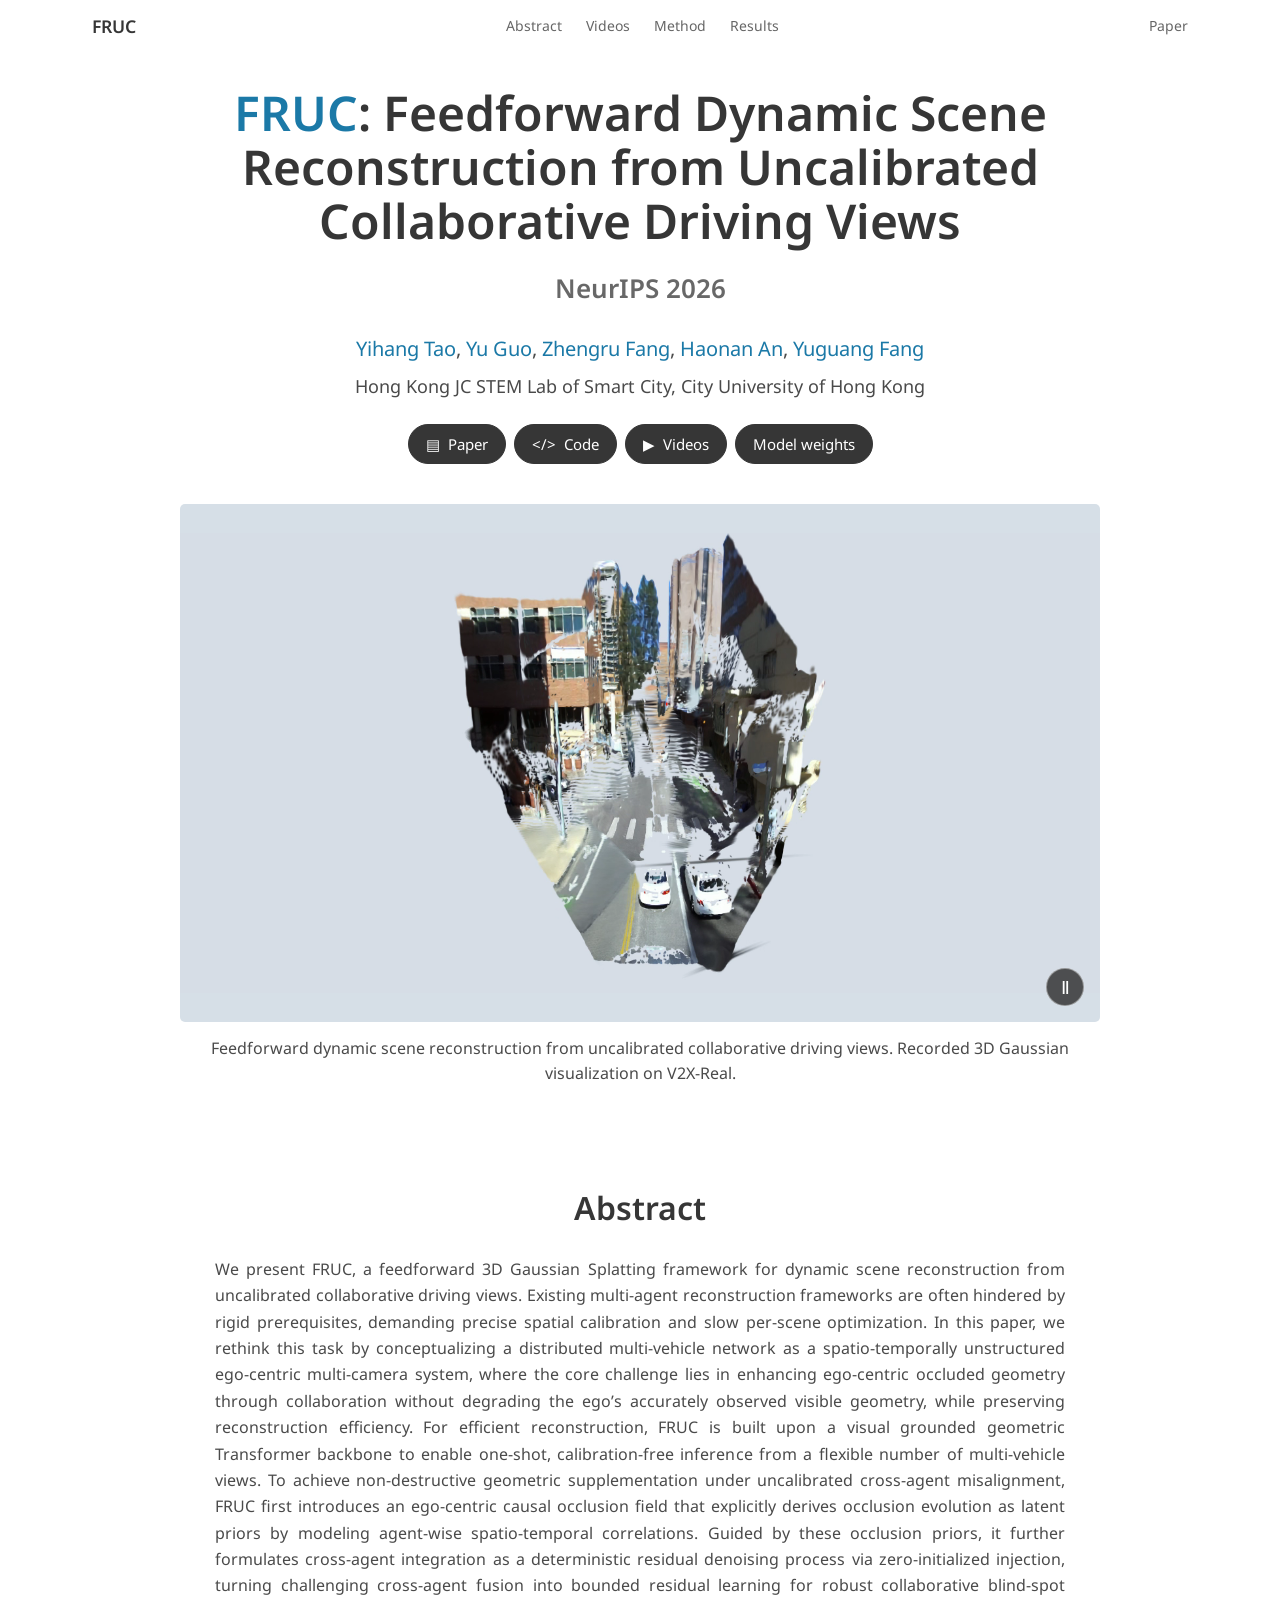
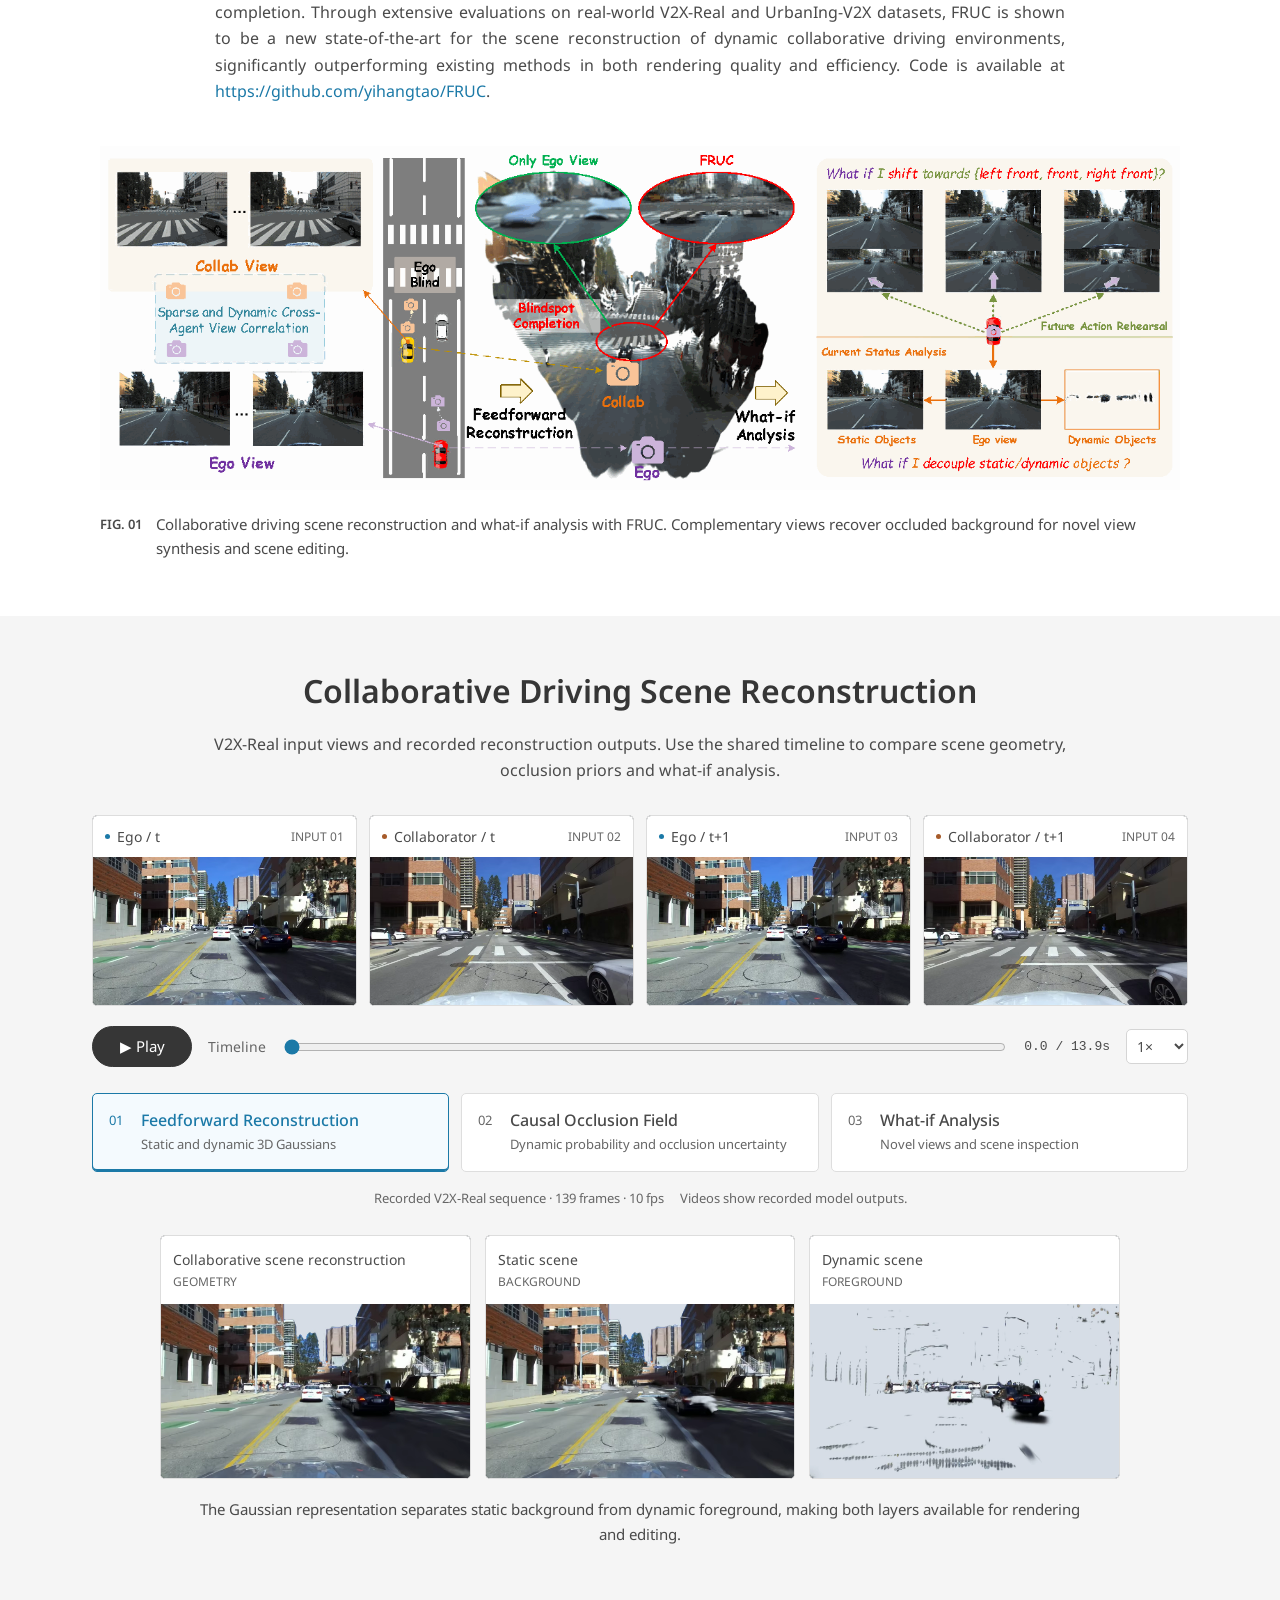
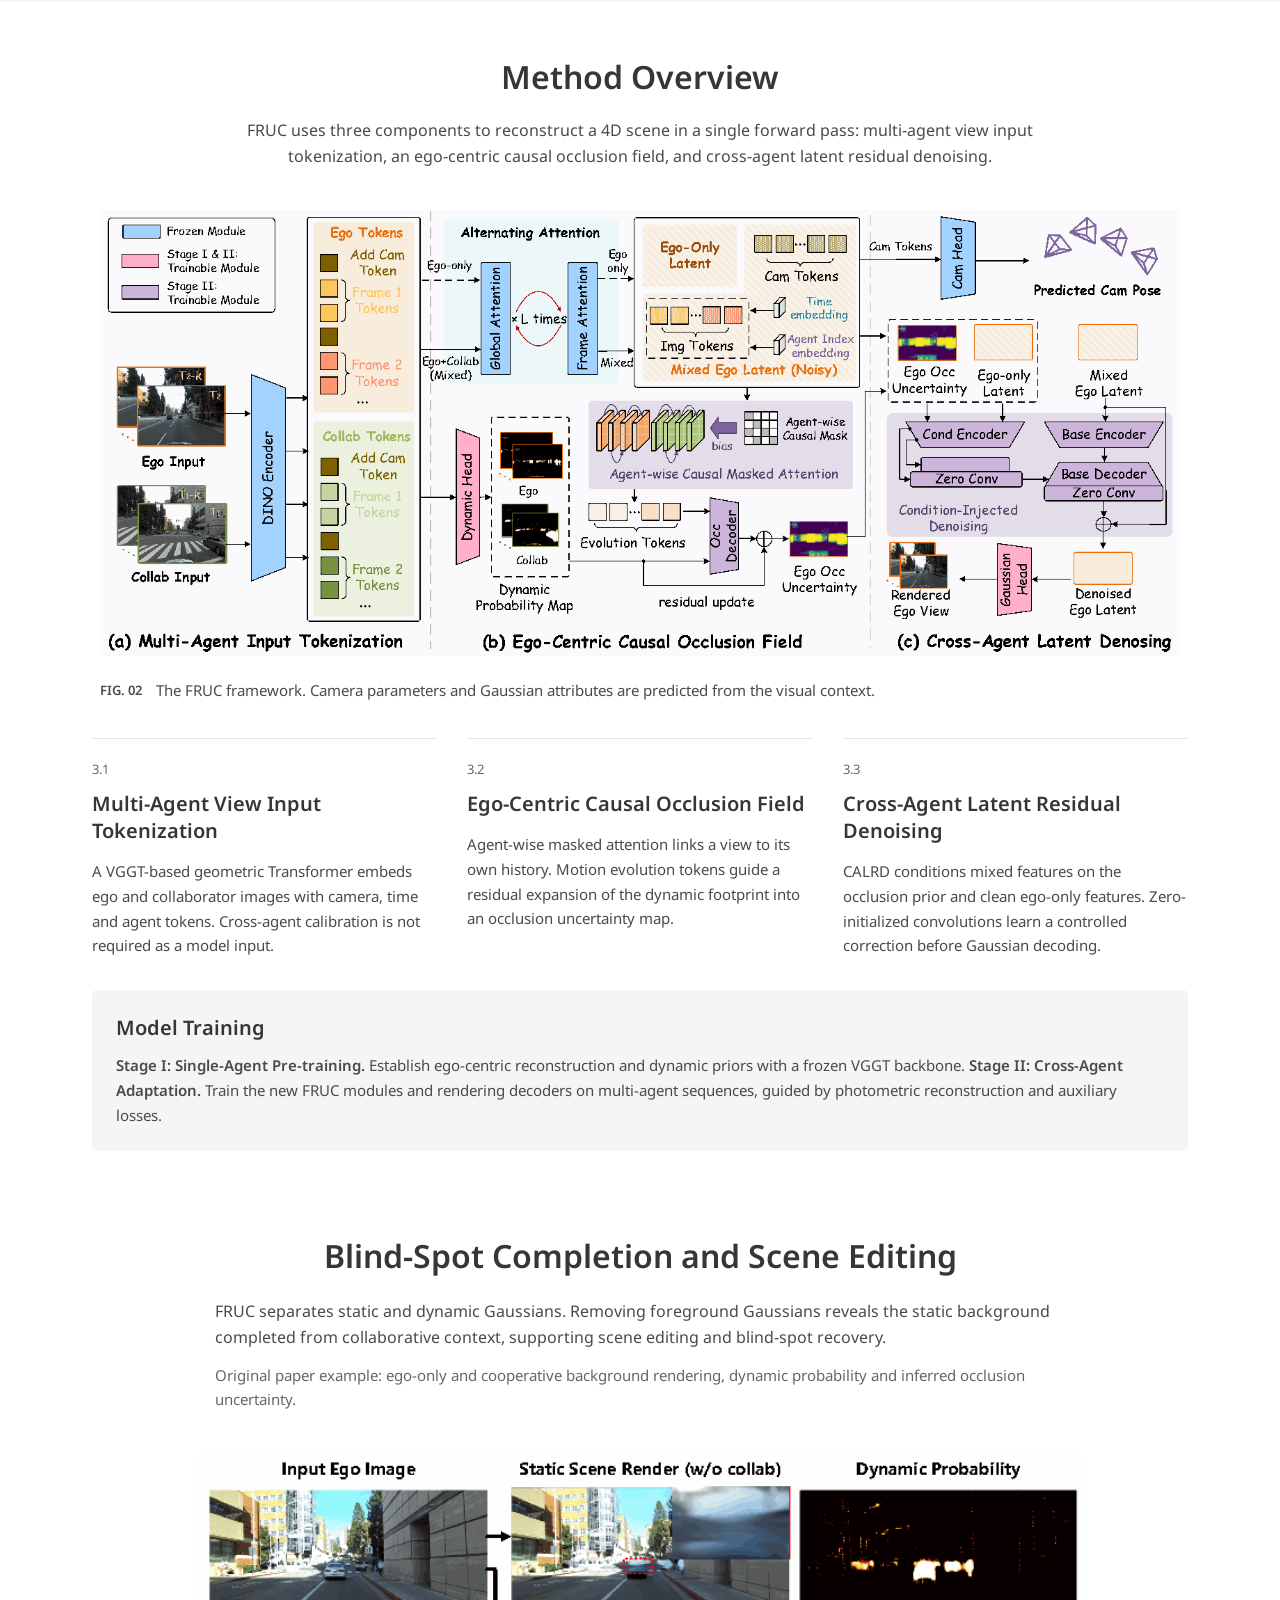
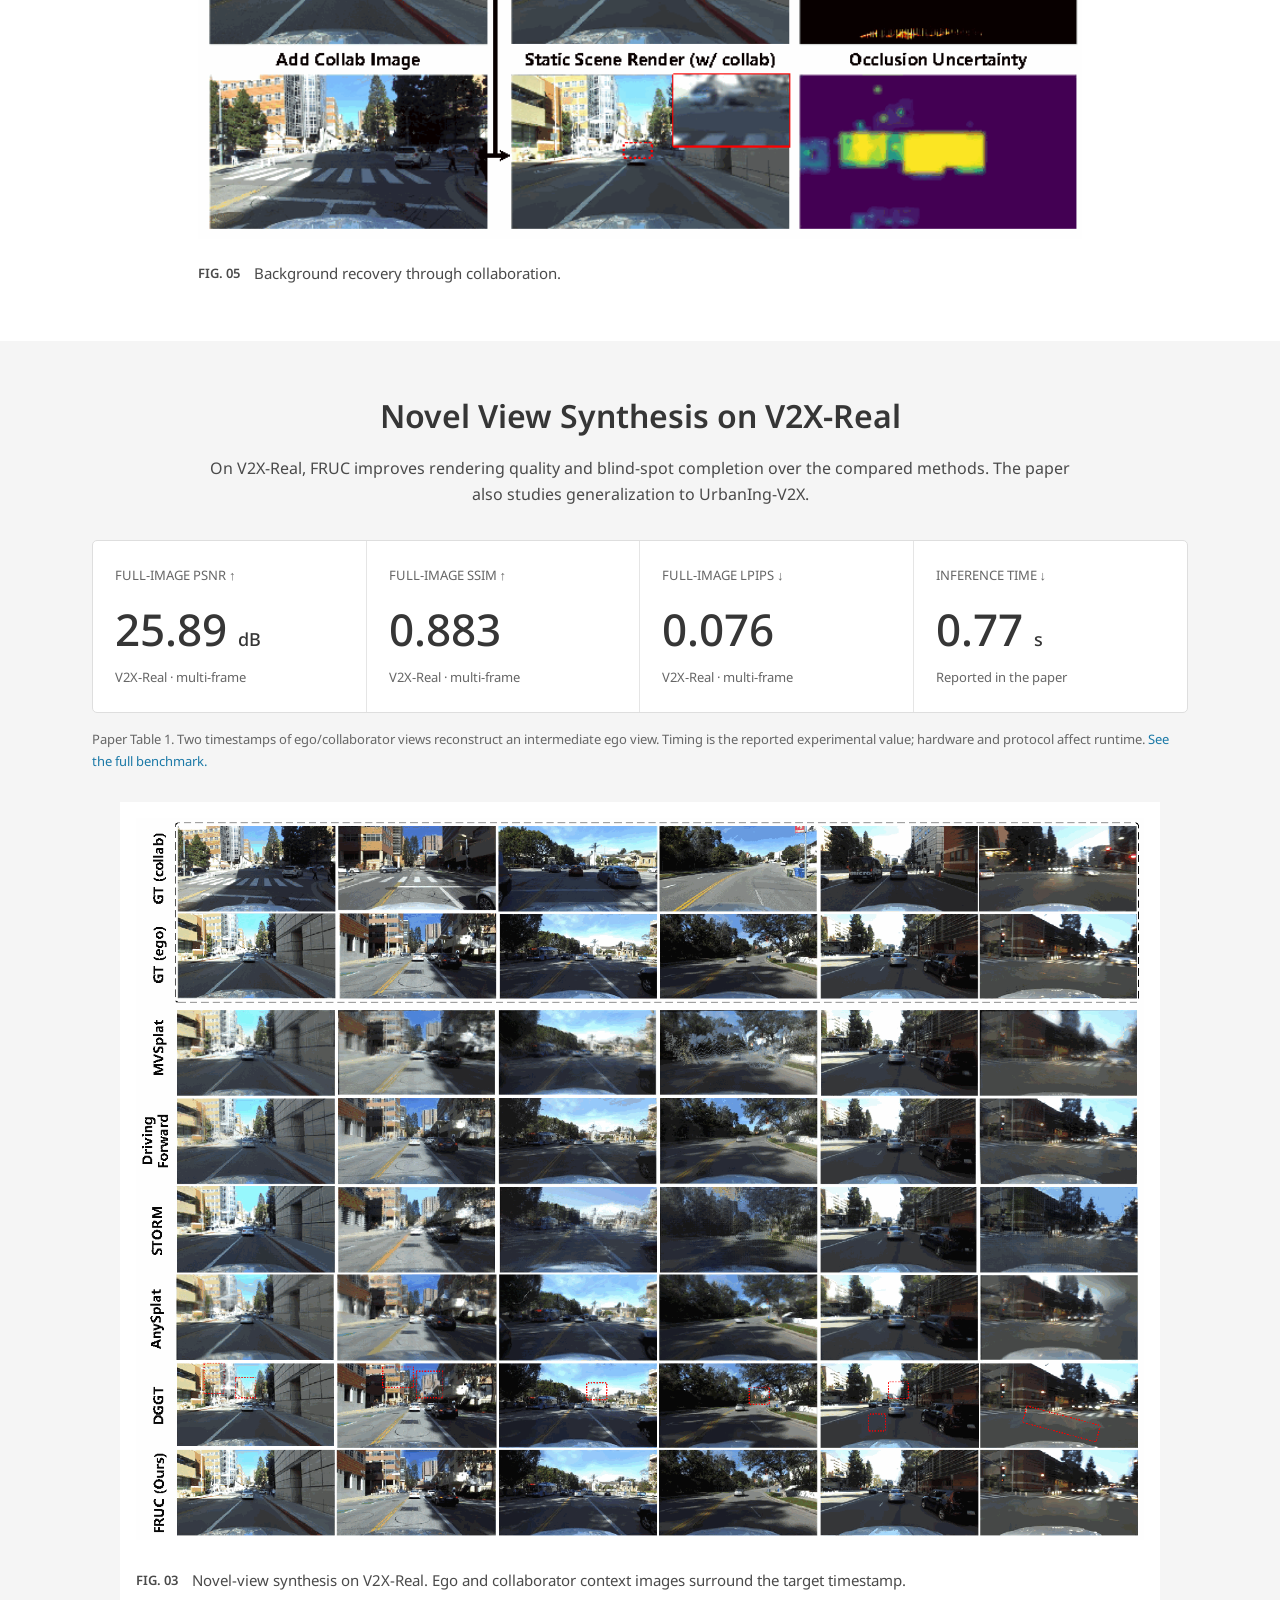
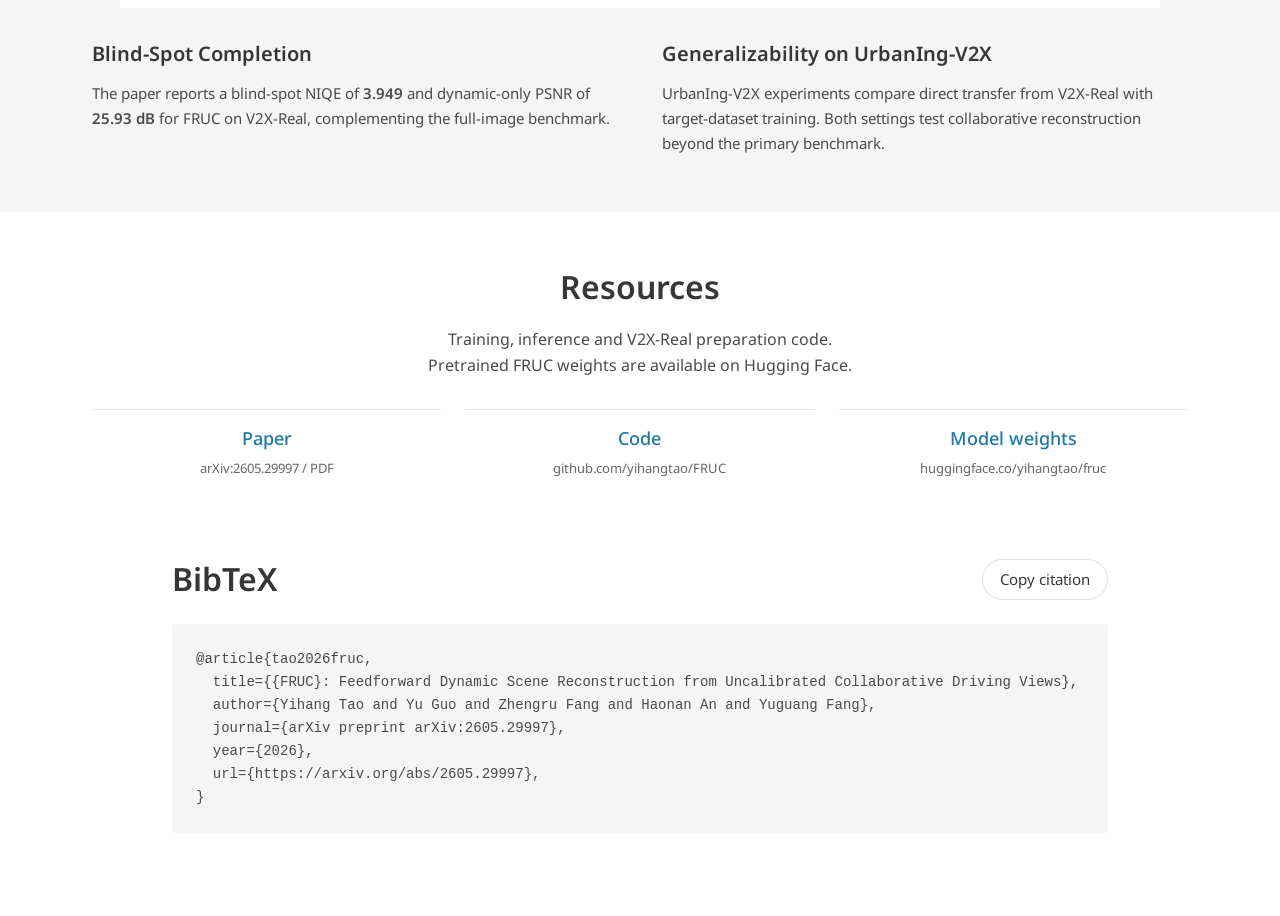
<file: docs/index.html>
<!doctype html>
<html lang="en">
<head>
  <meta charset="utf-8">
  <meta name="viewport" content="width=device-width, initial-scale=1">
  <meta name="description" content="FRUC: feedforward dynamic scene reconstruction from uncalibrated collaborative driving views. A causal occlusion field and latent residual denoising complete driving blind spots.">
  <meta name="theme-color" content="#ffffff">
  <meta property="og:title" content="FRUC · NeurIPS 2026">
  <meta property="og:description" content="Feedforward dynamic scene reconstruction from uncalibrated collaborative driving views.">
  <title>FRUC · NeurIPS 2026</title>
  <link rel="icon" type="image/svg+xml" href="data:image/svg+xml,%3Csvg xmlns='http://www.w3.org/2000/svg' viewBox='0 0 64 64'%3E%3Crect width='64' height='64' rx='14' fill='%231b79a7'/%3E%3Cpath d='M18 46V18h28v7H26v6h16v7H26v8' fill='%23ffffff'/%3E%3C/svg%3E">
  <meta name="citation_title" content="FRUC: Feedforward Dynamic Scene Reconstruction from Uncalibrated Collaborative Driving Views">
  <meta name="citation_author" content="Yihang Tao">
  <meta name="citation_author" content="Yu Guo">
  <meta name="citation_author" content="Zhengru Fang">
  <meta name="citation_author" content="Haonan An">
  <meta name="citation_author" content="Yuguang Fang">
  <meta name="citation_journal_title" content="arXiv preprint arXiv:2605.29997">
  <meta name="citation_publication_date" content="2026">
  <meta name="citation_pdf_url" content="https://arxiv.org/pdf/2605.29997">
  <link rel="preconnect" href="https://fonts.googleapis.com">
  <link rel="preconnect" href="https://fonts.gstatic.com" crossorigin>
  <link rel="stylesheet" href="https://fonts.googleapis.com/css?family=Google+Sans|Noto+Sans&amp;display=swap">
  <link rel="stylesheet" href="assets/site.css">
  <script src="assets/site.js" defer></script>
</head>
<body>
  <a class="skip" href="#main">Skip to content</a>
  <header class="header">
    <a class="wordmark" href="#top" aria-label="FRUC home">FRUC<span class="brand-square"></span></a>
    <nav aria-label="Main navigation">
      <a href="#overview">Abstract</a><a href="#explorer">Videos</a><a href="#method">Method</a><a href="#results">Results</a>
    </nav>
    <a class="nav-paper" href="https://arxiv.org/pdf/2605.29997" target="_blank" rel="noopener">Paper</a>
  </header>
  <main id="main">
    <section class="hero wrap" id="top" aria-labelledby="hero-title">
      <div class="hero-copy">
        <h1 id="hero-title"><span class="title-acronym">FRUC</span>: Feedforward Dynamic Scene Reconstruction from Uncalibrated Collaborative Driving Views</h1>
        <p class="publication-venue">NeurIPS 2026</p>
        <p class="authors"><span>Yihang Tao</span>, <span>Yu Guo</span>, <span>Zhengru Fang</span>, <span>Haonan An</span>, <span>Yuguang Fang</span></p>
        <p class="affiliation">Hong Kong JC STEM Lab of Smart City, City University of Hong Kong</p>
        <div class="hero-actions">
          <a class="button publication-button" href="https://arxiv.org/pdf/2605.29997" target="_blank" rel="noopener"><span aria-hidden="true">▤</span> Paper</a>
          <a class="button publication-button" href="https://github.com/yihangtao/FRUC" target="_blank" rel="noopener"><span aria-hidden="true">&lt;/&gt;</span> Code</a>
          <a class="button publication-button" href="#explorer"><span aria-hidden="true">▶</span> Videos</a>
          <a class="button publication-button" href="https://huggingface.co/yihangtao/fruc" target="_blank" rel="noopener">Model weights</a>
        </div>
      </div>
      <div class="hero-visual">
        <div class="hero-media">
          <video id="hero-video" autoplay muted loop playsinline preload="auto" aria-label="Recorded 3D reconstruction visualization" poster="assets/figures/teaser.png"><source src="assets/videos/viewer.webm" type="video/webm"></video>
          <div class="visual-overlay"><button id="hero-toggle" class="round-button" aria-label="Pause hero video">Ⅱ</button></div>
        </div>
        <p class="visual-caption">Feedforward dynamic scene reconstruction from uncalibrated collaborative driving views. Recorded 3D Gaussian visualization on V2X-Real.</p>
      </div>
    </section>


    <section class="section wrap" id="overview" aria-labelledby="overview-title">
      <div class="section-heading"><h2 id="overview-title">Abstract</h2></div>
      <div class="overview-copy"><p>We present FRUC, a feedforward 3D Gaussian Splatting framework for dynamic scene reconstruction from uncalibrated collaborative driving views. Existing multi-agent reconstruction frameworks are often hindered by rigid prerequisites, demanding precise spatial calibration and slow per-scene optimization. In this paper, we rethink this task by conceptualizing a distributed multi-vehicle network as a spatio-temporally unstructured ego-centric multi-camera system, where the core challenge lies in enhancing ego-centric occluded geometry through collaboration without degrading the ego’s accurately observed visible geometry, while preserving reconstruction efficiency. For efficient reconstruction, FRUC is built upon a visual grounded geometric Transformer backbone to enable one-shot, calibration-free inference from a flexible number of multi-vehicle views. To achieve non-destructive geometric supplementation under uncalibrated cross-agent misalignment, FRUC first introduces an ego-centric causal occlusion field that explicitly derives occlusion evolution as latent priors by modeling agent-wise spatio-temporal correlations. Guided by these occlusion priors, it further formulates cross-agent integration as a deterministic residual denoising process via zero-initialized injection, turning challenging cross-agent fusion into bounded residual learning for robust collaborative blind-spot completion. Through extensive evaluations on real-world V2X-Real and UrbanIng-V2X datasets, FRUC is shown to be a new state-of-the-art for the scene reconstruction of dynamic collaborative driving environments, significantly outperforming existing methods in both rendering quality and efficiency. Code is available at <a href="https://github.com/yihangtao/FRUC" target="_blank" rel="noopener">https://github.com/yihangtao/FRUC</a>.</p></div>
      <figure class="paper-figure full-span"><button class="figure-button" data-figure="assets/figures/teaser.png" data-caption="Figure 1 · Collaborative driving reconstruction and what-if analysis." aria-label="Enlarge paper overview figure"><img src="assets/figures/teaser.png" alt="Paper overview: ego and collaborative inputs, blind-spot recovery, novel viewpoints and static/dynamic separation." loading="lazy"><span class="enlarge">＋ View figure</span></button><figcaption><span>FIG. 01</span> Collaborative driving scene reconstruction and what-if analysis with FRUC. Complementary views recover occluded background for novel view synthesis and scene editing.</figcaption></figure>
    </section>

    <section class="explorer-section" id="explorer" aria-labelledby="explorer-title">
      <div class="wrap">
        <div class="section-intro"><div><h2 id="explorer-title">Collaborative Driving Scene Reconstruction</h2></div><p>V2X-Real input views and recorded reconstruction outputs. Use the shared timeline to compare scene geometry, occlusion priors and what-if analysis.</p></div>
        <div class="input-grid" aria-label="Synchronized ego and collaborator input videos">
          <figure class="video-tile"><figcaption><span class="view-dot ego-dot"></span>Ego / t <span>INPUT 01</span></figcaption><video class="sync-video" data-stream="ego_frame_t" muted playsinline preload="metadata" aria-label="Ego input at t"><source src="assets/videos/ego_frame_t.webm" type="video/webm"></video></figure>
          <figure class="video-tile"><figcaption><span class="view-dot collab-dot"></span>Collaborator / t <span>INPUT 02</span></figcaption><video class="sync-video" data-stream="collab_frame_t" muted playsinline preload="metadata" aria-label="Collaborator input at t"><source src="assets/videos/collab_frame_t.webm" type="video/webm"></video></figure>
          <figure class="video-tile"><figcaption><span class="view-dot ego-dot"></span>Ego / t+1 <span>INPUT 03</span></figcaption><video class="sync-video" data-stream="ego_frame_t1" muted playsinline preload="metadata" aria-label="Ego input at t plus one"><source src="assets/videos/ego_frame_t1.webm" type="video/webm"></video></figure>
          <figure class="video-tile"><figcaption><span class="view-dot collab-dot"></span>Collaborator / t+1 <span>INPUT 04</span></figcaption><video class="sync-video" data-stream="collab_frame_t1" muted playsinline preload="metadata" aria-label="Collaborator input at t plus one"><source src="assets/videos/collab_frame_t1.webm" type="video/webm"></video></figure>
        </div>
        <div class="player-controls">
          <button id="play-toggle" class="button primary" aria-label="Play synchronized videos">▶ Play</button>
          <label class="timeline-label" for="timeline">Timeline</label><input id="timeline" type="range" min="0" max="13.9" value="0" step="0.1" aria-label="Seek all videos">
          <output id="time-display" for="timeline">0.0 / 13.9s</output>
          <label class="sr-only" for="speed">Playback speed</label><select id="speed"><option value="0.5">0.5×</option><option value="1" selected>1×</option><option value="1.5">1.5×</option></select>
        </div>
        <p id="video-status" class="sr-only" role="status" aria-live="polite"></p>
        <div class="explorer-layout">
          <aside class="explorer-sidebar"><div role="tablist" aria-label="Reconstruction stage" aria-orientation="horizontal">
            <button id="tab-reconstruction" class="stage-tab active" role="tab" aria-selected="true" aria-controls="stage-reconstruction"><span>01</span><b>Feedforward Reconstruction</b><small>Static and dynamic 3D Gaussians</small></button>
            <button id="tab-occlusion" class="stage-tab" role="tab" aria-selected="false" aria-controls="stage-occlusion" tabindex="-1"><span>02</span><b>Causal Occlusion Field</b><small>Dynamic probability and occlusion uncertainty</small></button>
            <button id="tab-whatif" class="stage-tab" role="tab" aria-selected="false" aria-controls="stage-whatif" tabindex="-1"><span>03</span><b>What-if Analysis</b><small>Novel views and scene inspection</small></button>
          </div><div class="sequence-note"><p>Recorded V2X-Real sequence · 139 frames · 10 fps</p><small>Videos show recorded model outputs.</small></div></aside>
          <div class="stage-content">
            <div id="stage-reconstruction" class="stage-panel" role="tabpanel" aria-labelledby="tab-reconstruction">
              <div class="result-grid">
                <figure class="video-tile"><figcaption>Collaborative scene reconstruction <span>GEOMETRY</span></figcaption><video id="master-video" class="sync-video" data-stream="construction_scene" muted playsinline preload="metadata" aria-label="Collaborative driving scene reconstruction recording"><source src="assets/videos/construction_scene.webm" type="video/webm"></video></figure>
                <figure class="video-tile"><figcaption>Static scene <span>BACKGROUND</span></figcaption><video class="sync-video" data-stream="static_scene_render" muted playsinline preload="metadata" aria-label="Static scene rendering"><source src="assets/videos/static_scene_render.webm" type="video/webm"></video></figure>
                <figure class="video-tile"><figcaption>Dynamic scene <span>FOREGROUND</span></figcaption><video class="sync-video" data-stream="dynamic_scene_render" muted playsinline preload="metadata" aria-label="Dynamic scene rendering"><source src="assets/videos/dynamic_scene_render.webm" type="video/webm"></video></figure>
              </div>
              <p class="stage-caption">The Gaussian representation separates static background from dynamic foreground, making both layers available for rendering and editing.</p>
            </div>
            <div id="stage-occlusion" class="stage-panel" role="tabpanel" aria-labelledby="tab-occlusion" hidden>
              <div class="result-grid">
                <figure class="video-tile"><figcaption>Occlusion uncertainty <span>CAUSAL PRIOR</span></figcaption><video class="sync-video" data-stream="ego_occlusion_uncertainty" muted playsinline preload="metadata" aria-label="Inferred occlusion uncertainty"><source src="assets/videos/ego_occlusion_uncertainty.webm" type="video/webm"></video></figure>
                <figure class="video-tile"><figcaption>Dynamic probability <span>FOOTPRINT</span></figcaption><video class="sync-video" data-stream="ego_dynamic_probability" muted playsinline preload="metadata" aria-label="Predicted dynamic probability"><source src="assets/videos/ego_dynamic_probability.webm" type="video/webm"></video></figure>
                <figure class="video-tile"><figcaption>Predicted depth <span>STRUCTURE</span></figcaption><video class="sync-video" data-stream="ego_depth_map" muted playsinline preload="metadata" aria-label="Predicted ego depth"><source src="assets/videos/ego_depth_map.webm" type="video/webm"></video></figure>
              </div>
              <p class="stage-caption">Within-agent causal attention tracks latent motion. A learned residual expands the dynamic footprint into a structured occlusion prior.</p>
            </div>
            <div id="stage-whatif" class="stage-panel" role="tabpanel" aria-labelledby="tab-whatif" hidden>
              <div class="result-grid two-up">
                <figure class="video-tile"><figcaption>Predicted next-frame visualization <span>RENDERED OUTPUT</span></figcaption><video class="sync-video" data-stream="ego_pred_next" muted playsinline preload="metadata" aria-label="Recorded predicted next-frame rendering"><source src="assets/videos/ego_pred_next.webm" type="video/webm"></video></figure>
                <figure class="video-tile"><figcaption>3D scene inspection <span>GAUSSIAN REPRESENTATION</span></figcaption><video class="sync-video" data-stream="viewer" muted playsinline preload="metadata" aria-label="3D viewer recording"><source src="assets/videos/viewer.webm" type="video/webm"></video></figure>
              </div>
              <p class="stage-caption">Reconstructed geometry supports camera shifts and foreground editing. These clips illustrate the recorded reconstruction and rendering outputs.</p>
            </div>
          </div>
        </div>
      </div>
    </section>

    <section class="section method-section wrap" id="method" aria-labelledby="method-title">
      <div class="section-intro full-span"><div><h2 id="method-title">Method Overview</h2></div><p>FRUC uses three components to reconstruct a 4D scene in a single forward pass: multi-agent view input tokenization, an ego-centric causal occlusion field, and cross-agent latent residual denoising.</p></div>
      <figure class="paper-figure full-span"><button class="figure-button" data-figure="assets/figures/method.png" data-caption="Figure 2 · Multi-agent tokenization, ego-centric causal occlusion field and cross-agent latent residual denoising." aria-label="Enlarge FRUC framework diagram"><img src="assets/figures/method.png" alt="FRUC architecture with DINO encoding, temporal-agent embeddings, causal motion attention, occlusion prediction and zero-convolution residual denoising." loading="lazy"><span class="enlarge">＋ View figure</span></button><figcaption><span>FIG. 02</span> The FRUC framework. Camera parameters and Gaussian attributes are predicted from the visual context.</figcaption></figure>
      <div class="method-cards full-span">
        <article><span class="step-number">3.1</span><h3>Multi-Agent View Input Tokenization</h3><p>A VGGT-based geometric Transformer embeds ego and collaborator images with camera, time and agent tokens. Cross-agent calibration is not required as a model input.</p></article>
        <article><span class="step-number">3.2</span><h3>Ego-Centric Causal Occlusion Field</h3><p>Agent-wise masked attention links a view to its own history. Motion evolution tokens guide a residual expansion of the dynamic footprint into an occlusion uncertainty map.</p></article>
        <article><span class="step-number">3.3</span><h3>Cross-Agent Latent Residual Denoising</h3><p>CALRD conditions mixed features on the occlusion prior and clean ego-only features. Zero-initialized convolutions learn a controlled correction before Gaussian decoding.</p></article>
      </div>
      <div class="training-note full-span"><h3>Model Training</h3><p><strong>Stage I: Single-Agent Pre-training.</strong> Establish ego-centric reconstruction and dynamic priors with a frozen VGGT backbone. <strong>Stage II: Cross-Agent Adaptation.</strong> Train the new FRUC modules and rendering decoders on multi-agent sequences, guided by photometric reconstruction and auxiliary losses.</p></div>
    </section>

    <section class="blindspot-section wrap" aria-labelledby="blindspot-title">
      <div><h2 id="blindspot-title">Blind-Spot Completion and Scene Editing</h2><p>FRUC separates static and dynamic Gaussians. Removing foreground Gaussians reveals the static background completed from collaborative context, supporting scene editing and blind-spot recovery.</p><p class="muted">Original paper example: ego-only and cooperative background rendering, dynamic probability and inferred occlusion uncertainty.</p></div>
      <figure class="paper-figure"><button class="figure-button" data-figure="assets/figures/blindspot.png" data-caption="Figure 5 · Blind-spot completion on V2X-Real." aria-label="Enlarge blind-spot completion figure"><img src="assets/figures/blindspot.png" alt="Figure 5 showing blind-spot completion with collaborator inputs versus ego-only background rendering." loading="lazy"><span class="enlarge">＋ View figure</span></button><figcaption><span>FIG. 05</span> Background recovery through collaboration.</figcaption></figure>
    </section>

    <section class="results-section" id="results" aria-labelledby="results-title"><div class="wrap">
      <div class="section-intro"><div><h2 id="results-title">Novel View Synthesis on V2X-Real</h2></div><p>On V2X-Real, FRUC improves rendering quality and blind-spot completion over the compared methods. The paper also studies generalization to UrbanIng-V2X.</p></div>
      <div class="metric-grid"><article><span>FULL-IMAGE PSNR ↑</span><strong>25.89 <small>dB</small></strong><p>V2X-Real · multi-frame</p></article><article><span>FULL-IMAGE SSIM ↑</span><strong>0.883</strong><p>V2X-Real · multi-frame</p></article><article><span>FULL-IMAGE LPIPS ↓</span><strong>0.076</strong><p>V2X-Real · multi-frame</p></article><article><span>INFERENCE TIME ↓</span><strong>0.77 <small>s</small></strong><p>Reported in the paper</p></article></div>
      <p class="result-footnote">Paper Table 1. Two timestamps of ego/collaborator views reconstruct an intermediate ego view. Timing is the reported experimental value; hardware and protocol affect runtime. <a href="https://arxiv.org/pdf/2605.29997" target="_blank" rel="noopener">See the full benchmark.</a></p>
      <figure class="paper-figure results-figure"><button class="figure-button" data-figure="assets/figures/v2xreal-results.png" data-caption="Figure 3 · Qualitative novel-view synthesis comparison on V2X-Real." aria-label="Enlarge qualitative benchmark comparison"><img src="assets/figures/v2xreal-results.png" alt="Original V2X-Real qualitative comparison of ground truth, baseline methods and FRUC." loading="lazy"><span class="enlarge">＋ View figure</span></button><figcaption><span>FIG. 03</span> Novel-view synthesis on V2X-Real. Ego and collaborator context images surround the target timestamp.</figcaption></figure>
      <div class="results-context"><article><h3>Blind-Spot Completion</h3><p>The paper reports a blind-spot NIQE of <strong>3.949</strong> and dynamic-only PSNR of <strong>25.93 dB</strong> for FRUC on V2X-Real, complementing the full-image benchmark.</p></article><article><h3>Generalizability on UrbanIng-V2X</h3><p>UrbanIng-V2X experiments compare direct transfer from V2X-Real with target-dataset training. Both settings test collaborative reconstruction beyond the primary benchmark.</p></article></div>
    </div></section>

    <section class="resources wrap" aria-labelledby="resources-title"><div><h2 id="resources-title">Resources</h2><p>Training, inference and V2X-Real preparation code.<br>Pretrained FRUC weights are available on Hugging Face.</p></div><div class="resource-links"><a href="https://arxiv.org/pdf/2605.29997" target="_blank" rel="noopener"><b>Paper</b><span>arXiv:2605.29997 / PDF</span></a><a href="https://github.com/yihangtao/FRUC" target="_blank" rel="noopener"><b>Code</b><span>github.com/yihangtao/FRUC</span></a><a href="https://huggingface.co/yihangtao/fruc" target="_blank" rel="noopener"><b>Model weights</b><span>huggingface.co/yihangtao/fruc</span></a></div></section>
    <section class="citation wrap" aria-labelledby="citation-title"><div class="citation-header"><div><h2 id="citation-title">BibTeX</h2></div><button id="copy-citation" class="button ghost">Copy citation</button></div><pre><code id="bibtex">@article{tao2026fruc,
  title={{FRUC}: Feedforward Dynamic Scene Reconstruction from Uncalibrated Collaborative Driving Views},
  author={Yihang Tao and Yu Guo and Zhengru Fang and Haonan An and Yuguang Fang},
  journal={arXiv preprint arXiv:2605.29997},
  year={2026},
  url={https://arxiv.org/abs/2605.29997},
}</code></pre><p id="copy-status" role="status" aria-live="polite"></p></section>
  </main>
  <dialog id="figure-dialog" aria-labelledby="dialog-caption"><button id="close-figure" class="round-button" aria-label="Close figure">×</button><img id="dialog-image" alt=""><p id="dialog-caption"></p></dialog>
</body>
</html>
</file>
<file: docs/assets/site.css>
@charset "UTF-8";

:root {
  --bg: #ffffff;
  --panel: #ffffff;
  --text: #4a4a4a;
  --heading: #363636;
  --muted: #666666;
  --accent: #1b79a7;
  --orange: #a65b2a;
  --line: #e5e5e5;
  --soft: #f5f5f5;
  --sans: "Noto Sans", Arial, sans-serif;
  --display: "Google Sans", "Noto Sans", Arial, sans-serif;
  --mono: Consolas, "SFMono-Regular", monospace;
  color-scheme: light;
}

* { box-sizing: border-box; }
html { scroll-behavior: smooth; scroll-padding-top: 64px; }
body { margin: 0; background: var(--bg); color: var(--text); font: 400 16px/1.65 var(--sans); }
a { color: var(--accent); text-decoration: none; }
a:hover { text-decoration: underline; }
button, input, select { font: inherit; }
button, a, input, select { touch-action: manipulation; }
button { cursor: pointer; color: inherit; }
a:focus-visible, button:focus-visible, input:focus-visible, select:focus-visible { outline: 3px solid var(--accent); outline-offset: 4px; }
img, video { display: block; max-width: 100%; }
figure, p, h1, h2, h3 { margin: 0; }
p + p { margin-top: 1rem; }
h1, h2, h3 { font-family: var(--display); color: var(--heading); font-weight: 600; letter-spacing: normal; }
h1 { font-size: 3rem; line-height: 1.125; }
h2 { font-size: 2rem; line-height: 1.2; }
h3 { font-size: 1.25rem; line-height: 1.35; }
strong { font-weight: 600; }
.wrap { width: 100%; max-width: 1160px; margin: auto; padding-left: 32px; padding-right: 32px; }
.header { display: flex; align-items: center; justify-content: space-between; max-width: 1160px; height: 52px; margin: auto; padding: 0 32px; gap: 24px; }
.wordmark { font: 600 1.1rem var(--display); color: var(--heading); }
.brand-square { display: none; }
.header nav { display: flex; gap: 24px; font-size: .875rem; }
.header nav a, .nav-paper { color: var(--muted); }
.nav-paper { font-size: .875rem; }
.hero { padding-top: 34px; padding-bottom: 48px; text-align: center; }
.hero-copy { max-width: 1050px; margin: auto; }
.title-acronym { color: var(--accent); }
.publication-venue { margin-top: 24px; color: #686868; font: 600 1.625rem/1.3 var(--display); }
.authors { margin-top: 26px; font: 400 1.25rem/1.65 var(--display); }
.authors span { display: inline-block; color: var(--accent); }
.affiliation { margin-top: 8px; font: 400 1.125rem/1.5 var(--display); }
.hero-actions { display: flex; flex-wrap: wrap; justify-content: center; align-items: center; gap: 8px; margin-top: 24px; }
.button { display: inline-flex; align-items: center; justify-content: center; gap: 8px; border: 1px solid #dedede; border-radius: 999px; padding: 8px 17px; background: var(--panel); color: var(--heading); font-size: .9375rem; line-height: 1.5; font-weight: 400; text-decoration: none; transition: background .15s; }
.button:hover { text-decoration: none; background: #eeeeee; }
.publication-button, .button.primary { background: var(--heading); border-color: var(--heading); color: white; }
.publication-button:hover, .button.primary:hover { background: #202020; border-color: #202020; }
.publication-button small { font-size: .75rem; padding-left: 7px; border-left: 1px solid #ffffff55; }
.hero-visual { max-width: 920px; margin: 40px auto 0; }
.hero-media { position: relative; overflow: hidden; border-radius: 5px; }
.hero-visual video { width: 100%; aspect-ratio: 16/9; object-fit: contain; background: #d6dfe7; }
.visual-overlay { position: absolute; right: 16px; bottom: 16px; }
.round-button { display: grid; place-items: center; width: 38px; height: 38px; border: 1px solid #ffffff66; border-radius: 50%; background: #363636d9; color: white; font-size: 1.15rem; }
.visual-caption { margin-top: 14px; color: var(--text); font: 400 1rem/1.55 var(--display); }
.section { padding-top: 56px; padding-bottom: 56px; }
.section-heading, .section-intro { text-align: center; }
.overview-copy { max-width: 850px; margin: 28px auto 34px; text-align: justify; }
.overview-copy a { overflow-wrap: anywhere; }
.paper-figure { overflow: hidden; background: white; }
.figure-button { display: block; position: relative; width: 100%; padding: 8px; border: 0; background: white; text-align: left; }
.figure-button img { width: 100%; height: auto; object-fit: contain; }
.enlarge { position: absolute; right: 18px; bottom: 18px; padding: 6px 10px; background: #363636e6; color: white; border-radius: 4px; font-size: .75rem; opacity: 0; transition: opacity .15s; }
.figure-button:hover .enlarge, .figure-button:focus-visible .enlarge { opacity: 1; }
.paper-figure > figcaption { display: flex; gap: 14px; padding: 14px 8px 0; color: var(--text); font-size: .9375rem; line-height: 1.6; text-align: left; }
.paper-figure > figcaption > span { white-space: nowrap; font-size: .8125rem; font-weight: 600; padding-top: 2px; }
.section-intro { margin-bottom: 32px; }
.section-intro > p { max-width: 880px; margin: 20px auto 0; }
.explorer-section { background: var(--soft); padding: 56px 0; }
.input-grid { display: grid; grid-template-columns: repeat(4, 1fr); gap: 12px; }
.video-tile { overflow: hidden; min-width: 0; background: #101820; border: 1px solid #dddddd; border-radius: 5px; }
.video-tile figcaption { display: flex; align-items: center; flex-wrap: wrap; gap: 7px; padding: 10px 12px; background: white; font-size: .875rem; line-height: 1.5; }
.video-tile figcaption > span:last-child:not(.view-dot) { margin-left: auto; color: var(--muted); font-size: .75rem; }
.video-tile video { width: 100%; aspect-ratio: 16/9; object-fit: contain; }
.view-dot { width: 5px; height: 5px; border-radius: 50%; }
.ego-dot { background: var(--accent); }
.collab-dot { background: var(--orange); }
.player-controls { display: flex; align-items: center; gap: 16px; padding: 20px 0 26px; }
.player-controls .button { min-width: 100px; }
.timeline-label { font-size: .875rem; color: var(--muted); }
#timeline { accent-color: var(--accent); flex: 1; min-width: 60px; cursor: pointer; }
#time-display { font: .8125rem var(--mono); white-space: nowrap; }
#speed { background: white; color: var(--text); border: 1px solid #d5d5d5; border-radius: 5px; padding: 6px; font-size: .875rem; }
.explorer-sidebar [role=tablist] { display: grid; grid-template-columns: repeat(3, 1fr); gap: 12px; }
.stage-tab { display: grid; grid-template-columns: 24px 1fr; gap: 4px 8px; width: 100%; text-align: left; background: white; border: 1px solid #dedede; border-radius: 5px; padding: 16px; }
.stage-tab > span { grid-row: 1/3; color: var(--muted); font-size: .8125rem; }
.stage-tab > b { font: 500 1rem/1.35 var(--display); }
.stage-tab small { color: var(--muted); font-size: .8125rem; line-height: 1.5; }
.stage-tab.active { border-color: var(--accent); box-shadow: inset 0 -2px var(--accent); background: #f4fafe; }
.stage-tab.active > b, .stage-tab.active > span { color: var(--accent); }
.stage-tab:hover { background: #fafafa; }
.sequence-note { display: flex; justify-content: center; align-items: baseline; gap: 16px; margin: 16px 0 26px; text-align: center; color: var(--muted); }
.sequence-note p, .sequence-note small { font-size: .8125rem; }
.result-grid { display: grid; grid-template-columns: repeat(3, minmax(0, 1fr)); gap: 14px; max-width: 960px; margin: auto; }
.result-grid.two-up { grid-template-columns: repeat(2, minmax(0, 1fr)); max-width: 640px; }
.result-grid .video-tile figcaption { min-height: 68px; flex-direction: column; align-items: flex-start; justify-content: center; gap: 3px; }
.result-grid .video-tile figcaption > span:last-child { margin-left: 0; }
.stage-caption { max-width: 880px; margin: 18px auto 0; text-align: center; font-size: .9375rem; }
.stage-panel[hidden] { display: none; }
.method-section .paper-figure { margin-top: 30px; }
.method-cards { display: grid; grid-template-columns: repeat(3, 1fr); gap: 30px; margin-top: 36px; }
.method-cards article { border-top: 1px solid var(--line); padding-top: 20px; min-width: 0; }
.step-number { display: block; margin-bottom: 10px; font-size: .8125rem; color: var(--muted); }
.method-cards p { margin-top: 15px; font-size: .9375rem; }
.training-note { margin-top: 32px; background: var(--soft); padding: 24px; border-radius: 5px; }
.training-note p { margin-top: 12px; font-size: .9375rem; }
.blindspot-section { padding-top: 30px; padding-bottom: 56px; }
.blindspot-section h2 { text-align: center; }
.blindspot-section p { max-width: 850px; margin: 22px auto 0; }
.blindspot-section .muted { margin-top: 12px; color: var(--muted); font-size: .9375rem; }
.blindspot-section .paper-figure { max-width: 900px; margin: 30px auto 0; }
.results-section { padding: 56px 0; background: var(--soft); }
.metric-grid { display: grid; grid-template-columns: repeat(4, 1fr); background: white; border: 1px solid #dedede; border-radius: 5px; overflow: hidden; }
.metric-grid article { padding: 24px 22px; border-right: 1px solid var(--line); }
.metric-grid article:last-child { border-right: 0; }
.metric-grid article > span { display: block; margin-bottom: 18px; color: var(--muted); font-size: .8125rem; }
.metric-grid strong { display: block; color: var(--heading); font: 500 2.75rem/1.15 var(--display); }
.metric-grid small { font-size: 1.125rem; }
.metric-grid p { margin-top: 12px; font-size: .8125rem; color: var(--muted); }
.result-footnote { margin: 16px 0 30px; font-size: .8125rem; color: var(--muted); }
.results-figure { max-width: 1040px; margin: auto; }
.results-figure .figure-button { padding: 16px; }
.results-figure > figcaption { padding: 12px 16px 16px; }
.results-context { display: grid; grid-template-columns: 1fr 1fr; gap: 44px; margin-top: 32px; }
.results-context p { margin-top: 14px; font-size: .9375rem; }
.resources { padding-top: 56px; padding-bottom: 36px; text-align: center; }
.resources > div > p { margin-top: 20px; }
.resource-links { display: grid; grid-template-columns: repeat(3, 1fr); gap: 24px; margin-top: 30px; }
.resource-links > a { padding: 16px 8px; border-top: 1px solid var(--line); }
.resource-links b { display: block; font: 500 1.125rem var(--display); }
.resource-links b small { margin-left: 8px; font: .75rem var(--sans); color: var(--muted); }
.resource-links span { display: block; margin-top: 8px; color: var(--muted); font-size: .8125rem; overflow-wrap: anywhere; }
.citation { max-width: 1000px; padding-top: 28px; padding-bottom: 52px; }
.citation-header { display: flex; align-items: center; justify-content: space-between; gap: 20px; }
.citation pre { margin: 24px 0 0; padding: 24px; background: var(--soft); border-radius: 4px; overflow-x: auto; color: var(--text); font: .875rem/1.65 var(--mono); }
#copy-status { min-height: 1.5em; margin-top: 10px; color: var(--accent); font-size: .875rem; }
dialog { max-width: min(95vw, 1500px); max-height: 92vh; overflow: auto; padding: 36px 24px 20px; background: white; color: var(--text); border: 0; border-radius: 6px; }
dialog::backdrop { background: #36363688; backdrop-filter: blur(5px); }
dialog img { max-height: 76vh; object-fit: contain; width: auto; margin: auto; }
dialog p { margin-top: 14px; text-align: center; font-size: .875rem; }
dialog .round-button { position: absolute; top: 7px; right: 8px; width: 30px; height: 30px; background: var(--heading); }
.sr-only { position: absolute; width: 1px; height: 1px; padding: 0; margin: -1px; overflow: hidden; clip: rect(0,0,0,0); white-space: nowrap; border: 0; }
.skip { position: fixed; top: -60px; left: 20px; padding: 8px 15px; z-index: 100; background: var(--heading); color: white; }
.skip:focus { top: 10px; }

@media (max-width: 1000px) {
  .hero h1 { font-size: 2.625rem; }
  .input-grid .video-tile figcaption > span:last-child { display: none; }
  .stage-tab { padding: 14px 12px; }
  .stage-tab > b { font-size: .9375rem; }
  .metric-grid article { padding: 22px 16px; }
  .metric-grid strong { font-size: 2.5rem; }
}

@media (max-width: 800px) {
  .wrap { padding-left: 24px; padding-right: 24px; }
  .header { padding: 0 24px; }
  .header nav { gap: 16px; }
  .hero { padding-top: 28px; }
  .hero h1 { font-size: 2.25rem; }
  .publication-venue { font-size: 1.5rem; }
  .authors { font-size: 1.125rem; }
  .affiliation { font-size: 1rem; }
  .input-grid { grid-template-columns: repeat(2, 1fr); }
  .result-grid, .result-grid.two-up { grid-template-columns: 1fr; max-width: 380px; }
  .stage-tab { grid-template-columns: 1fr; gap: 8px; }
  .stage-tab > span { grid-row: auto; }
  .stage-tab small { display: none; }
  .sequence-note { display: block; }
  .sequence-note small { display: block; margin-top: 4px; }
  .method-cards { grid-template-columns: 1fr; gap: 26px; }
  .method-cards h3 { font-size: 1.375rem; }
  .metric-grid { grid-template-columns: repeat(2, 1fr); }
  .metric-grid article:nth-child(2) { border-right: 0; }
  .metric-grid article:nth-child(-n+2) { border-bottom: 1px solid var(--line); }
  .resource-links { gap: 14px; }
  .player-controls { gap: 10px; }
  .timeline-label { display: none; }
  .results-context { gap: 28px; }
}

@media (max-width: 480px) {
  .header nav { display: none; }
  .hero { padding-top: 22px; padding-bottom: 30px; }
  .hero h1 { font-size: 1.875rem; line-height: 1.2; }
  .publication-venue { margin-top: 20px; }
  .authors { margin-top: 22px; font-size: 1.0625rem; }
  .hero-actions { gap: 8px; margin-top: 20px; }
  .hero-actions .button { font-size: .875rem; padding: 8px 13px; }
  .hero-visual { margin-top: 28px; }
  .visual-caption { font-size: .9375rem; }
  h2 { font-size: 1.75rem; }
  .section, .explorer-section, .results-section { padding-top: 40px; padding-bottom: 40px; }
  .overview-copy { text-align: left; margin-top: 24px; }
  .paper-figure > figcaption { display: block; font-size: .875rem; }
  .paper-figure > figcaption > span { display: block; margin-bottom: 5px; }
  .enlarge { opacity: 1; right: 12px; bottom: 12px; }
  .input-grid { gap: 8px; }
  .video-tile figcaption { padding: 8px; font-size: .8125rem; }
  .player-controls { flex-wrap: wrap; gap: 8px; }
  .player-controls .button { min-width: 78px; padding: 8px 12px; font-size: .875rem; }
  #time-display { font-size: .75rem; }
  #speed { width: 58px; font-size: .8125rem; }
  .explorer-sidebar [role=tablist] { grid-template-columns: 1fr; gap: 8px; }
  .stage-tab { grid-template-columns: 24px 1fr; align-items: center; padding: 12px 14px; }
  .stage-tab > b { font-size: .9375rem; }
  .training-note { padding: 20px; }
  .blindspot-section { padding-top: 16px; padding-bottom: 40px; }
  .metric-grid article { padding: 20px 14px; }
  .metric-grid article > span { font-size: .75rem; }
  .metric-grid strong { font-size: 2.25rem; }
  .results-context { grid-template-columns: 1fr; gap: 24px; }
  .resources { padding-top: 40px; }
  .resource-links { grid-template-columns: 1fr; gap: 0; }
  .resource-links > a { padding: 18px 0; }
  .citation { padding-top: 12px; padding-bottom: 36px; }
  .citation pre { font-size: .8125rem; padding: 16px; }
  .citation-header .button { font-size: .8125rem; padding: 8px 12px; }
}

@media (prefers-reduced-motion: reduce) {
  html { scroll-behavior: auto; }
  .button, .enlarge { transition: none; }
}
</file>
